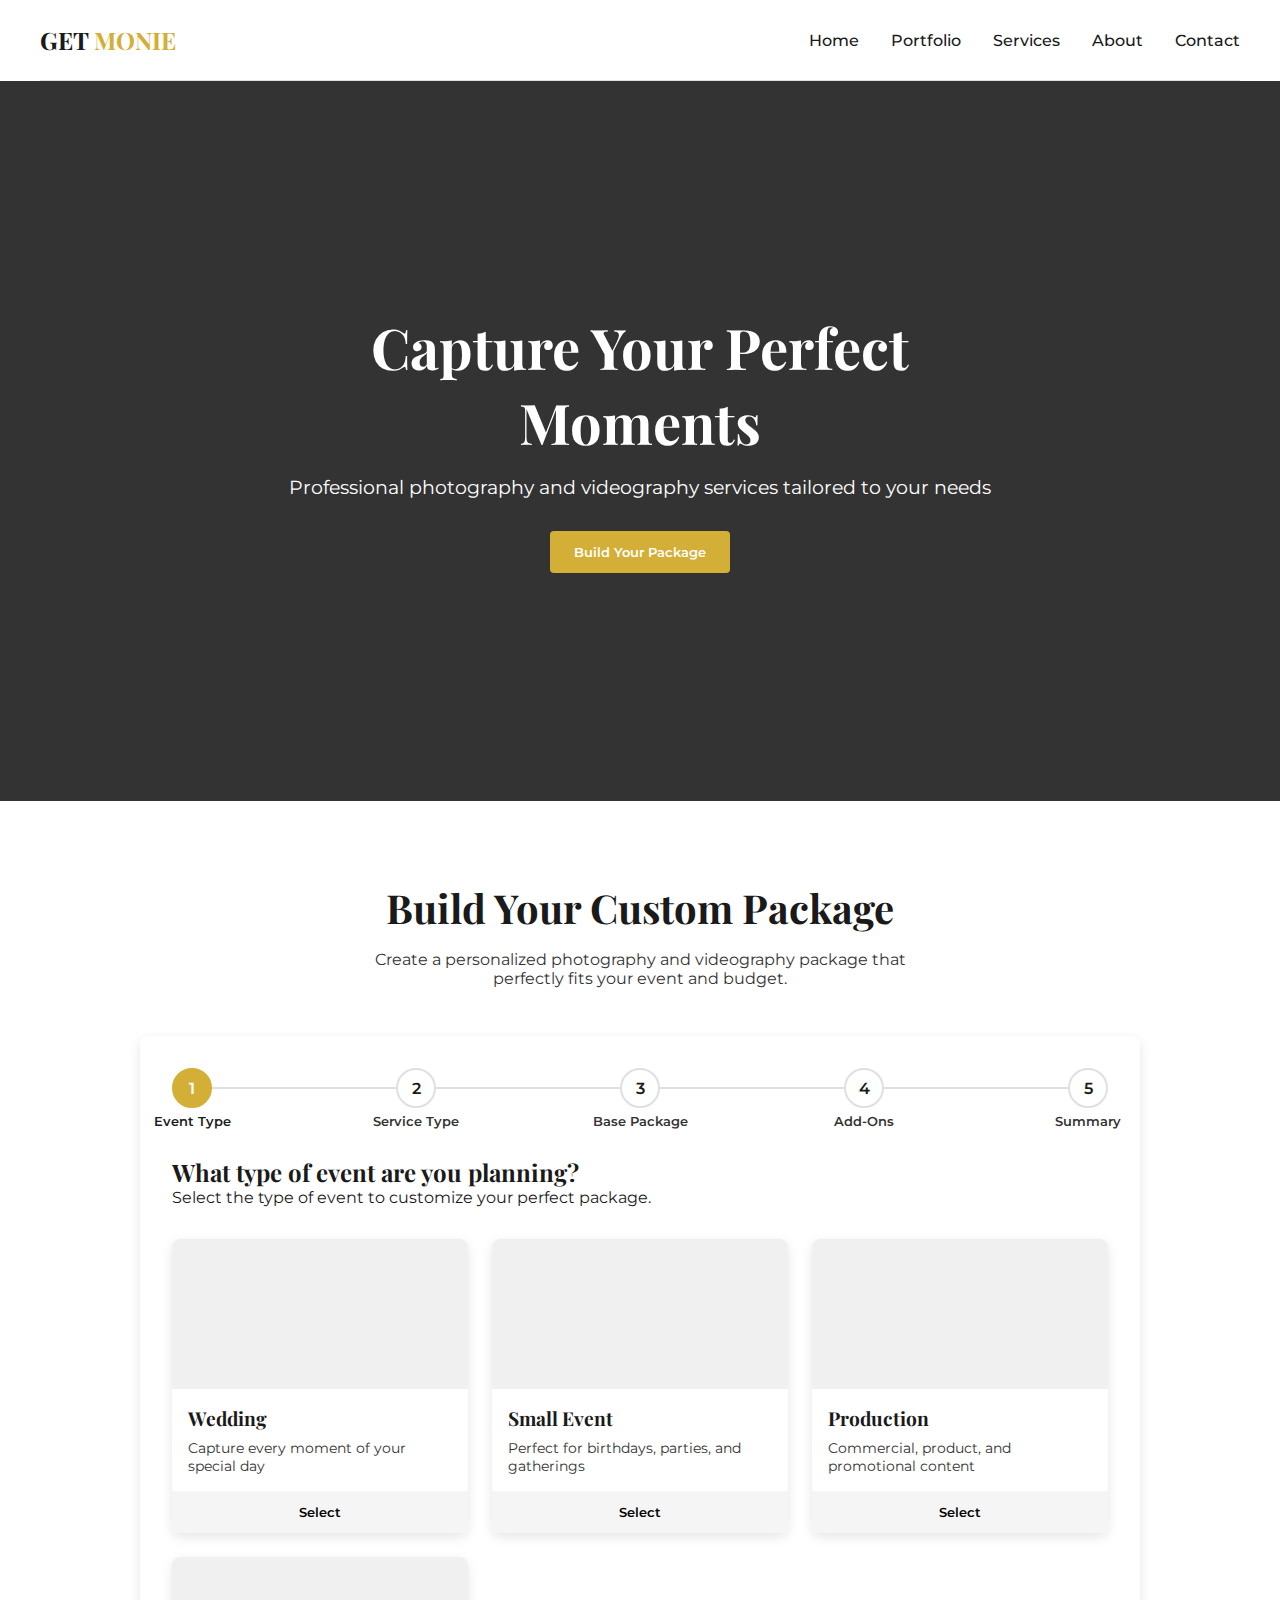
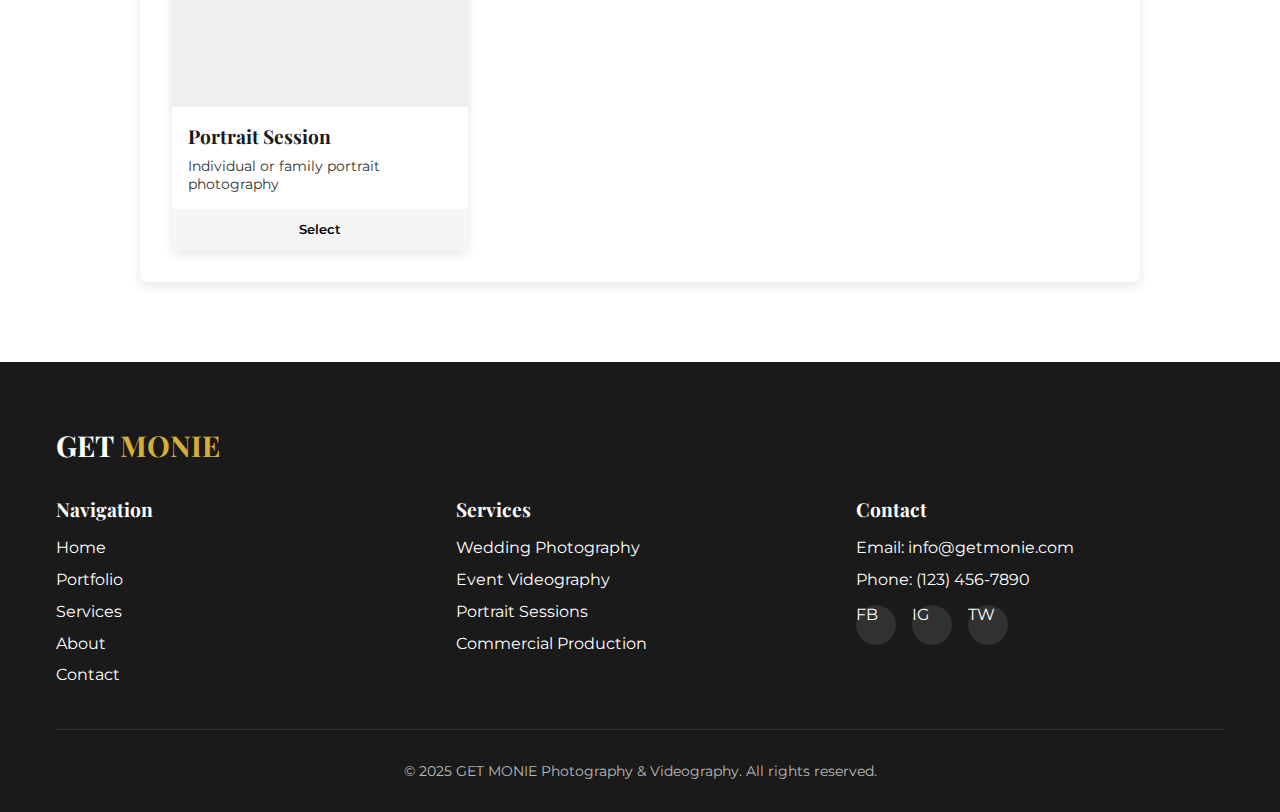
<file: index.html>
<!DOCTYPE html>
<html lang="en">
<head>
    <meta charset="UTF-8">
    <meta name="viewport" content="width=device-width, initial-scale=1.0">
    <title>GET MONIE Photography & Videography Package Builder</title>
    <link rel="preconnect" href="https://fonts.googleapis.com">
    <link rel="preconnect" href="https://fonts.gstatic.com" crossorigin>
    <link href="https://fonts.googleapis.com/css2?family=Montserrat:wght@400;500;600;700&family=Playfair+Display:wght@400;700&display=swap" rel="stylesheet">
    <link rel="stylesheet" href="styles.css">
</head>
<body>
    <header class="header container">
        <div class="logo">
            GET <span>MONIE</span>
        </div>
        <nav class="nav">
            <a href="#" class="nav-link">Home</a>
            <a href="#" class="nav-link">Portfolio</a>
            <a href="#" class="nav-link">Services</a>
            <a href="#" class="nav-link">About</a>
            <a href="#" class="nav-link">Contact</a>
        </nav>
    </header>

    <section class="hero">
        <div class="hero-content">
            <h1>Capture Your Perfect Moments</h1>
            <p>Professional photography and videography services tailored to your needs</p>
            <button class="cta-button" onclick="scrollToBuilder()">Build Your Package</button>
        </div>
    </section>

    <section id="package-builder-section" class="section container">
        <div class="section-title">
            <h2>Build Your Custom Package</h2>
            <p>Create a personalized photography and videography package that perfectly fits your event and budget.</p>
        </div>

        <div id="package-builder" class="package-builder">
            <div class="progress-bar">
                <div class="step active" data-text="Event Type">1</div>
                <div class="step" data-text="Service Type">2</div>
                <div class="step" data-text="Base Package">3</div>
                <div class="step" data-text="Add-Ons">4</div>
                <div class="step" data-text="Summary">5</div>
            </div>

            <div class="builder-content">
                <div id="step-1" class="event-type-selection">
                    <h2>What type of event are you planning?</h2>
                    <p>Select the type of event to customize your perfect package.</p>
                    <div class="selection-grid" id="event-type-grid">
                    </div>
                </div>

                <div id="step-2" class="service-type-selection" style="display: none;">
                    <h2>Choose your service type</h2>
                    <p>Select the type of service you need for your <span id="selected-event-name"></span>.</p>
                    <div class="selection-grid" id="service-type-grid">
                    </div>
                    <div class="navigation-buttons">
                        <button onclick="goToPreviousStep()" class="back-button">Back</button>
                    </div>
                </div>

                <div id="step-3" class="base-package-selection" style="display: none;">
                    <h2>Choose your <span id="event-service-title"></span> Package</h2>
                    <p>Select the package that best fits your needs and budget.</p>
                    <div class="view-toggle">
                        <button id="card-view-btn" class="toggle-button active" onclick="setViewMode('card')">
                            Card View
                        </button>
                        <button id="comparison-view-btn" class="toggle-button" onclick="setViewMode('comparison')">
                            Comparison View
                        </button>
                    </div>

                    <div id="package-cards-view" class="package-cards">
                    </div>

                    <div id="package-comparison-view" class="package-comparison" style="display: none;">
                    </div>

                    <div class="navigation-buttons">
                        <button onclick="goToPreviousStep()" class="back-button">Back</button>
                    </div>
                </div>

                <div id="step-4" class="add-ons-selection" style="display: none;">
                    <h2>Customize your package with add-ons</h2>
                    <p>Enhance your experience with these optional add-ons.</p>

                    <div class="add-ons-container">
                        <div class="add-ons-list">
                            <h3>Available Add-Ons</h3>

                            <div class="category-tabs" id="category-tabs">
                            </div>

                            <div id="add-ons-grid" class="add-ons-grid">
                            </div>
                        </div>

                        <div class="selected-add-ons">
                            <h3>Your Selections</h3>
                            <div id="selected-package" class="selected-package">
                                <div class="package-name">
                                    <h4 id="selected-package-name"></h4>
                                    <p id="selected-package-price"></p>
                                </div>
                                <div class="package-features" id="selected-package-features">
                                </div>
                            </div>

                            <div id="selected-add-ons-list" class="selected-add-ons-list">
                                <p class="empty-message">No add-ons selected yet</p>
                            </div>

                            <div class="total-price">
                                <div class="price-row">
                                    <span>Base Package:</span>
                                    <span id="base-package-price">$0</span>
                                </div>
                                <div class="price-row">
                                    <span>Add-Ons:</span>
                                    <span id="add-ons-price">$0</span>
                                </div>
                                <div class="price-row total">
                                    <span>Total:</span>
                                    <span id="total-price">$0</span>
                                </div>
                            </div>
                        </div>
                    </div>

                    <div class="navigation-buttons">
                        <button onclick="goToPreviousStep()" class="back-button">Back</button>
                        <button onclick="goToNextStep()" class="next-button">Continue to Summary</button>
                    </div>
                </div>

                <div id="step-5" class="summary" style="display: none;">
                    <h2>Your Custom Package Summary</h2>
                    <p>Review your selections before finalizing your package.</p>

                    <div class="summary-container">
                        <div class="summary-section">
                            <h3>Event Details</h3>
                            <div class="summary-row">
                                <span>Event Type:</span>
                                <span id="summary-event-type"></span>
                            </div>
                            <div class="summary-row">
                                <span>Service Type:</span>
                                <span id="summary-service-type"></span>
                            </div>
                        </div>

                        <div class="summary-section">
                            <h3>Selected Package</h3>
                            <div class="summary-row">
                                <span>Package:</span>
                                <span id="summary-package-name"></span>
                            </div>
                            <div class="summary-row">
                                <span>Price:</span>
                                <span id="summary-package-price"></span>
                            </div>
                            <div class="summary-features" id="summary-package-features">
                            </div>
                        </div>

                        <div class="summary-section">
                            <h3>Selected Add-Ons</h3>
                            <div id="summary-add-ons">
                                <p class="empty-message">No add-ons selected</p>
                            </div>
                        </div>

                        <div class="summary-section total-section">
                            <div class="summary-row">
                                <span>Base Package:</span>
                                <span id="summary-base-price"></span>
                            </div>
                            <div class="summary-row">
                                <span>Add-Ons:</span>
                                <span id="summary-addons-price"></span>
                            </div>
                            <div class="summary-row total">
                                <span>Total Price:</span>
                                <span id="summary-total-price"></span>
                            </div>
                        </div>
                    </div>

                    <div class="contact-form">
                        <h3>Ready to Book?</h3>
                        <p>Fill out the form below and we'll contact you to finalize your booking.</p>
                        <form id="booking-form">
                            <div class="form-group">
                                <label for="name">Full Name</label>
                                <input type="text" id="name" name="name" required>
                            </div>
                            <div class="form-group">
                                <label for="email">Email</label>
                                <input type="email" id="email" name="email" required>
                            </div>
                            <div class="form-group">
                                <label for="phone">Phone</label>
                                <input type="tel" id="phone" name="phone" required>
                            </div>
                            <div class="form-group">
                                <label for="event-date">Event Date</label>
                                <input type="date" id="event-date" name="event-date" required>
                            </div>
                            <div class="form-group">
                                <label for="message">Additional Information</label>
                                <textarea id="message" name="message" rows="4"></textarea>
                            </div>
                            <button type="submit" class="submit-button">Submit Booking Request</button>
                        </form>
                    </div>

                    <div class="navigation-buttons">
                        <button onclick="goToPreviousStep()" class="back-button">Back to Add-Ons</button>
                    </div>
                </div>
            </div>
        </div>
    </section>

    <footer class="footer">
        <div class="container">
            <div class="footer-content">
                <div class="footer-logo">
                    GET <span>MONIE</span>
                </div>
                <div class="footer-links">
                    <div class="footer-column">
                        <h3>Navigation</h3>
                        <a href="#">Home</a>
                        <a href="#">Portfolio</a>
                        <a href="#">Services</a>
                        <a href="#">About</a>
                        <a href="#">Contact</a>
                    </div>
                    <div class="footer-column">
                        <h3>Services</h3>
                        <a href="#">Wedding Photography</a>
                        <a href="#">Event Videography</a>
                        <a href="#">Portrait Sessions</a>
                        <a href="#">Commercial Production</a>
                    </div>
                    <div class="footer-column">
                        <h3>Contact</h3>
                        <p>Email: info@getmonie.com</p>
                        <p>Phone: (123) 456-7890</p>
                        <div class="social-icons">
                            <a href="#" class="social-icon">FB</a>
                            <a href="#" class="social-icon">IG</a>
                            <a href="#" class="social-icon">TW</a>
                        </div>
                    </div>
                </div>
            </div>
            <div class="copyright">
                &copy; 2025 GET MONIE Photography & Videography. All rights reserved.
            </div>
        </div>
    </footer>

    <script src="package-builder.js"></script>
</body>
</html>
</file>
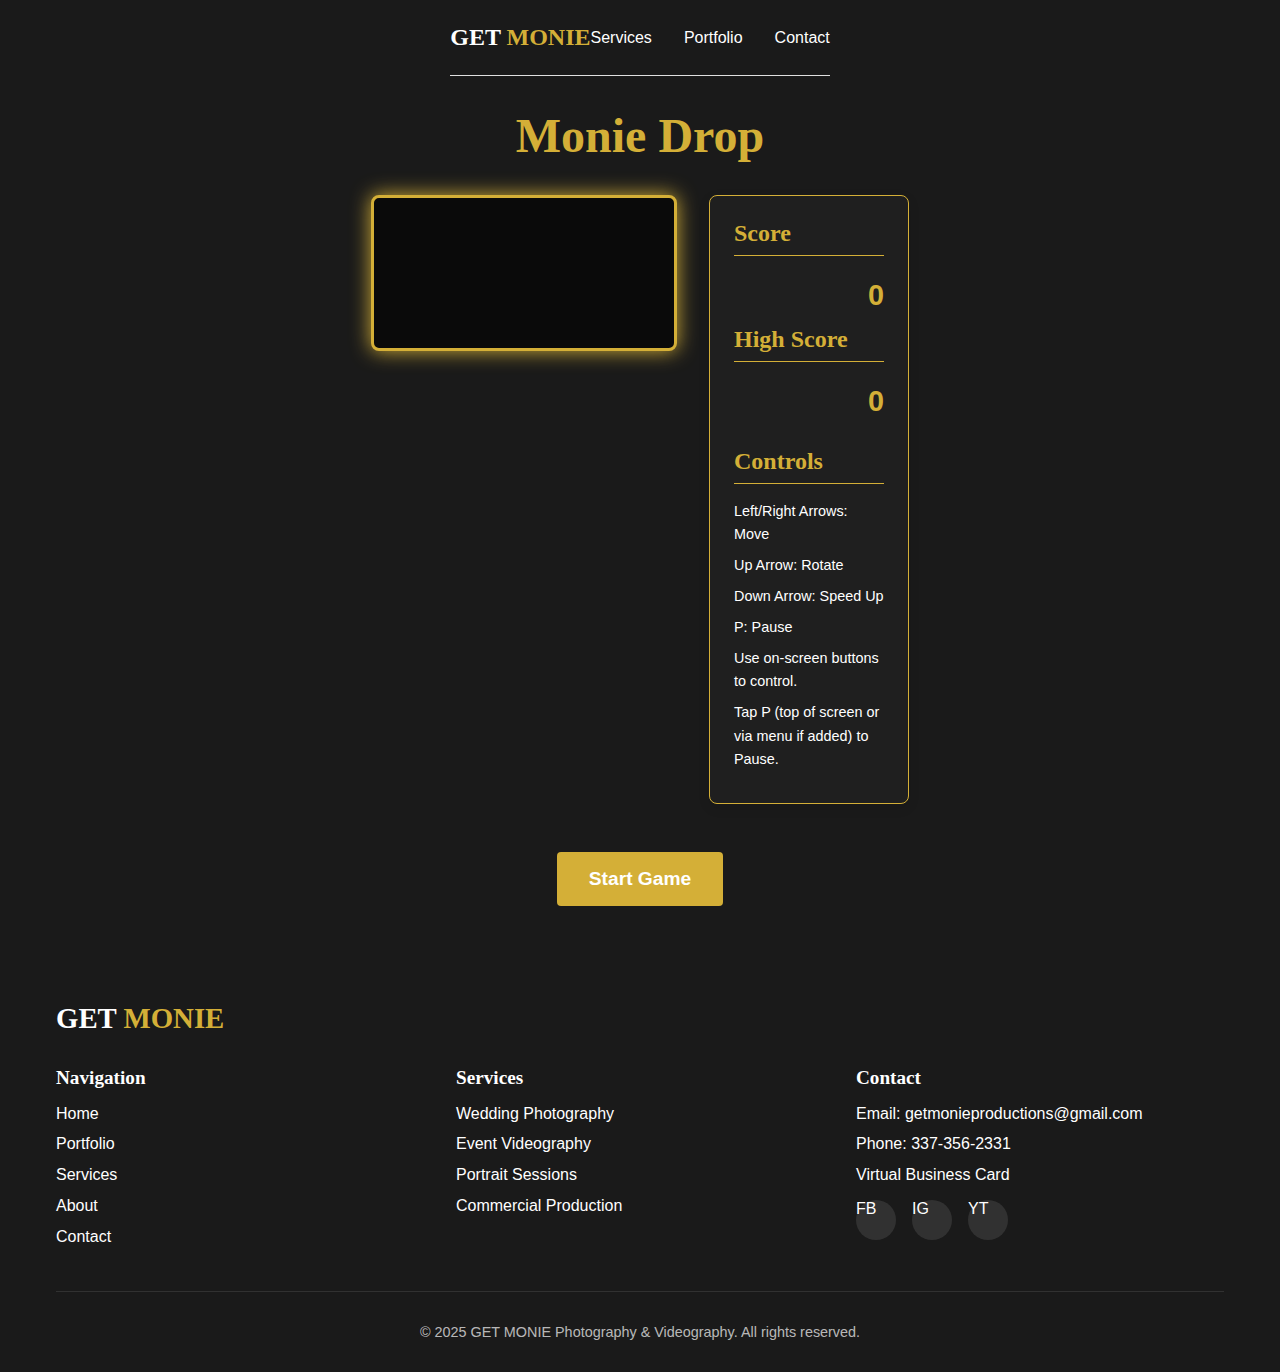
<file: monie-drop.html>
<!DOCTYPE html>
<html lang="en">
<head>
    <meta charset="UTF-8">
    <meta name="viewport" content="width=device-width, initial-scale=1.0">
    <title>Monie Drop Game</title>
    <link rel="stylesheet" href="styles.css">
    <link rel="stylesheet" href="monie-drop.css">
</head>
<body>
    <header class="header container">
        <div class="logo">
            <a href="index.html" style="text-decoration: none; color: inherit;">GET <span>MONIE</span></a>
        </div>
        <nav class="nav">
            <a href="index.html#package-builder-section" class="nav-link">Services</a>
            <a href="https://adobe.ly/3P9IOGN" class="nav-link" target="_blank">Portfolio</a>
            <a href="index.html#footer" class="nav-link">Contact</a>
        </nav>
    </header>

    <main class="container game-container">
        <h1>Monie Drop</h1>
        <div class="game-area">
            <canvas id="monieDropCanvas"></canvas>
            <div class="game-info">
                <div class="score">
                    <h2>Score</h2>
                    <p id="scoreValue">0</p>
                </div>
                <div class="high-score">
                    <h2>High Score</h2>
                    <p id="highScoreValue">0</p>
                </div>
                <div class="controls">
                    <h2>Controls</h2>
                    <!-- Keyboard instructions will be hidden by CSS on smaller screens -->
                    <p class="keyboard-instruction">Left/Right Arrows: Move</p>
                    <p class="keyboard-instruction">Up Arrow: Rotate</p>
                    <p class="keyboard-instruction">Down Arrow: Speed Up</p>
                    <p class="keyboard-instruction">P: Pause</p>
                    <!-- Touch instructions - will be shown by default or if keyboard hidden -->
                    <p class="touch-instruction">Use on-screen buttons to control.</p>
                    <p class="touch-instruction">Tap P (top of screen or via menu if added) to Pause.</p>
                    <!-- Note: Pause button for touch needs to be considered, for now 'P' key is mentioned -->
                </div>
            </div>
        </div>
        <button id="startGameBtn" class="cta-button">Start Game</button>

        <div class="touch-controls-container">
            <button id="touchLeftBtn" class="touch-control-button" aria-label="Move Left">&#x2190;</button>
            <button id="touchRotateBtn" class="touch-control-button" aria-label="Rotate">&#x21BB;</button>
            <button id="touchDownBtn" class="touch-control-button" aria-label="Move Down">&#x2193;</button>
            <button id="touchRightBtn" class="touch-control-button" aria-label="Move Right">&#x2192;</button>
        </div>
    </main>

    <footer class="footer" id="footer">
        <div class="container">
            <div class="footer-content">
                <div class="footer-logo">
                    GET <span>MONIE</span>
                </div>
                <div class="footer-links">
                    <div class="footer-column">
                        <h3>Navigation</h3>
                        <a href="index.html">Home</a>
                        <a href="https://adobe.ly/3P9IOGN" target="_blank">Portfolio</a>
                        <a href="index.html#package-builder-section">Services</a>
                        <a href="#">About</a>
                        <a href="#footer">Contact</a>
                    </div>
                    <div class="footer-column">
                        <h3>Services</h3>
                        <a href="https://youtube.com/playlist?list=PLaBGc1dfIKtSF7ybUANh37c_6wV055FfQ" target="_blank">Wedding Photography</a>
                        <a href="https://youtu.be/JMCvPcut658" target="_blank">Event Videography</a>
                        <a href="https://adobe.ly/3P9IOGN" target="_blank">Portrait Sessions</a>
                        <a href="https://youtu.be/JMCvPcut658" target="_blank">Commercial Production</a>
                    </div>
                    <div class="footer-column">
                        <h3>Contact</h3>
                        <p>Email: getmonieproductions@gmail.com</p>
                        <p>Phone: 337-356-2331</p>
                        <p><a href="https://drive.google.com/file/d/1a3pqkJ_Do3fK2fCQLCQgpwPHPfHwA6Wu/view?usp=sharing" target="_blank">Virtual Business Card</a></p>
                        <div class="social-icons">
                            <a href="https://www.facebook.com/GetMonieProductions/" class="social-icon" target="_blank">FB</a>
                            <a href="https://www.instagram.com/qmoniep/" class="social-icon" target="_blank">IG</a>
                            <a href="https://youtube.com/playlist?list=PLaBGc1dfIKtSF7ybUANh37c_6wV055FfQ" class="social-icon" target="_blank">YT</a>
                        </div>
                    </div>
                </div>
            </div>
            <div class="copyright">
                &copy; 2025 GET MONIE Photography & Videography. All rights reserved.
            </div>
        </div>
    </footer>

    <script src="monie-drop.js"></script>
</body>
</html>
</file>
<file: styles.css>
:root {
  --primary-color: #1A1A1A;
  --secondary-color: #D4AF37;
  --background-color: #FFFFFF;
  --light-gray: #F5F5F5;
  --dark-gray: #333333;
  --success-color: #4CAF50;
  --alert-color: #F44336;
  --border-color: #e0e0e0;
  --shadow: 0 4px 12px rgba(0, 0, 0, 0.1);
  --transition: all 0.3s ease;
}

* {
  box-sizing: border-box;
  padding: 0;
  margin: 0;
}

html,
body {
  max-width: 100vw;
  overflow-x: hidden;
  font-family: 'Montserrat', sans-serif;
  color: var(--primary-color);
  background-color: var(--background-color);
}

h1, h2, h3, h4, h5, h6 {
  font-family: 'Playfair Display', serif;
}

a {
  color: inherit;
  text-decoration: none;
}

button {
  font-family: 'Montserrat', sans-serif;
}

.container {
  max-width: 1200px;
  margin: 0 auto;
  padding: 0 1rem;
}

.header {
  display: flex;
  justify-content: space-between;
  align-items: center;
  padding: 1.5rem 0;
  border-bottom: 1px solid var(--border-color);
}

.logo {
  font-family: 'Playfair Display', serif;
  font-size: 1.5rem;
  font-weight: 700;
}

.logo span {
  color: var(--secondary-color);
}

.nav {
  display: flex;
  gap: 2rem;
}

.nav-link {
  font-weight: 500;
  transition: var(--transition);
}

.nav-link:hover {
  color: var(--secondary-color);
}

.cta-button {
  background-color: var(--secondary-color);
  color: white;
  border: none;
  padding: 0.8rem 1.5rem;
  border-radius: 4px;
  font-weight: 600;
  cursor: pointer;
  transition: var(--transition);
}

.cta-button:hover {
  background-color: #c4a030;
}

.hero {
  height: 80vh;
  display: flex;
  flex-direction: column;
  justify-content: center;
  align-items: center;
  text-align: center;
  background-size: cover;
  background-position: center;
  position: relative;
  color: white;
  background-image: linear-gradient(rgba(0, 0, 0, 0.6), rgba(0, 0, 0, 0.6)), url('https://images.unsplash.com/photo-1537633552985-df8429e8048b?ixlib=rb-1.2.1&auto=format&fit=crop&w=1350&q=80');
}

.hero::before {
  content: '';
  position: absolute;
  top: 0;
  left: 0;
  right: 0;
  bottom: 0;
  background-color: rgba(0, 0, 0, 0.5);
  z-index: 1;
}

.hero-content {
  position: relative;
  z-index: 2;
  max-width: 800px;
  padding: 0 1rem;
}

.hero h1 {
  font-size: 3.5rem;
  margin-bottom: 1rem;
}

.hero p {
  font-size: 1.2rem;
  margin-bottom: 2rem;
}

.section {
  padding: 5rem 0;
}

.section-title {
  text-align: center;
  margin-bottom: 3rem;
}

.section-title h2 {
  font-size: 2.5rem;
  margin-bottom: 1rem;
}

.section-title p {
  color: var(--dark-gray);
  max-width: 600px;
  margin: 0 auto;
}

/* Package Builder Styles */
.package-builder {
  max-width: 1000px;
  margin: 0 auto;
  padding: 2rem;
  background-color: white;
  border-radius: 8px;
  box-shadow: var(--shadow);
}

.progress-bar {
  display: flex;
  justify-content: space-between;
  margin-bottom: 3rem;
  position: relative;
}

.progress-bar::before {
  content: '';
  position: absolute;
  top: 50%;
  left: 0;
  right: 0;
  height: 2px;
  background-color: var(--border-color);
  transform: translateY(-50%);
  z-index: 1;
}

.step {
  width: 40px;
  height: 40px;
  border-radius: 50%;
  background-color: white;
  border: 2px solid var(--border-color);
  display: flex;
  align-items: center;
  justify-content: center;
  font-weight: 600;
  position: relative;
  z-index: 2;
}

.step::after {
  content: attr(data-text);
  position: absolute;
  top: 100%;
  left: 50%;
  transform: translateX(-50%);
  margin-top: 0.5rem;
  white-space: nowrap;
  font-size: 0.8rem;
  color: var(--dark-gray);
}

.step.active {
  background-color: var(--secondary-color);
  border-color: var(--secondary-color);
  color: white;
}

.step.active::after {
  font-weight: 600;
  color: var(--primary-color);
}

.builder-content {
  min-height: 400px;
}

.selection-grid {
  display: grid;
  grid-template-columns: repeat(auto-fill, minmax(220px, 1fr));
  gap: 1.5rem;
  margin-top: 2rem;
}

.selection-card {
  border-radius: 8px;
  overflow: hidden;
  box-shadow: var(--shadow);
  transition: var(--transition);
  cursor: pointer;
  position: relative;
  background-color: white;
}

.selection-card:hover {
  transform: translateY(-5px);
}

.selection-card.selected {
  border: 2px solid var(--secondary-color);
}

.card-image {
  height: 150px;
  background-size: cover;
  background-position: center;
  background-color: #f0f0f0;
}

.selection-card h3 {
  padding: 1rem 1rem 0.5rem;
  font-size: 1.2rem;
}

.selection-card p {
  padding: 0 1rem 1rem;
  font-size: 0.9rem;
  color: var(--dark-gray);
}

.select-button {
  width: 100%;
  padding: 0.8rem;
  background-color: var(--light-gray);
  border: none;
  font-weight: 600;
  cursor: pointer;
  transition: var(--transition);
}

.selection-card:hover .select-button,
.selection-card.selected .select-button {
  background-color: var(--secondary-color);
  color: white;
}

.navigation-buttons {
  display: flex;
  justify-content: space-between;
  margin-top: 2rem;
}

.back-button,
.next-button {
  padding: 0.8rem 1.5rem;
  border-radius: 4px;
  font-weight: 600;
  cursor: pointer;
  transition: var(--transition);
}

.back-button {
  background-color: var(--light-gray);
  border: none;
}

.next-button {
  background-color: var(--secondary-color);
  color: white;
  border: none;
}

.back-button:hover {
  background-color: #e0e0e0;
}

.next-button:hover {
  background-color: #c4a030;
}

/* Package Cards View */
.package-cards {
  display: grid;
  grid-template-columns: repeat(auto-fill, minmax(280px, 1fr));
  gap: 2rem;
  margin-top: 2rem;
}

.package-card {
  border-radius: 8px;
  overflow: hidden;
  box-shadow: var(--shadow);
  transition: var(--transition);
  background-color: white;
  border: 1px solid var(--border-color);
}

.package-card:hover {
  transform: translateY(-5px);
}

.package-card.selected {
  border: 2px solid var(--secondary-color);
}

.package-header {
  padding: 1.5rem;
  text-align: center;
  border-bottom: 1px solid var(--border-color);
}

.package-name {
  font-size: 1.5rem;
  margin-bottom: 0.5rem;
}

.package-price {
  font-size: 2rem;
  font-weight: 700;
  color: var(--secondary-color);
  margin-bottom: 1rem;
}

.package-description {
  font-size: 0.9rem;
  color: var(--dark-gray);
}

.package-features {
  padding: 1.5rem;
}

.feature-item {
  display: flex;
  align-items: flex-start;
  margin-bottom: 1rem;
}

.feature-icon {
  margin-right: 0.5rem;
  color: var(--secondary-color);
}

.feature-text {
  font-size: 0.9rem;
}

.select-package-button {
  width: 100%;
  padding: 1rem;
  background-color: var(--light-gray);
  border: none;
  font-weight: 600;
  cursor: pointer;
  transition: var(--transition);
}

.package-card:hover .select-package-button,
.package-card.selected .select-package-button {
  background-color: var(--secondary-color);
  color: white;
}

/* Package Comparison View */
.package-comparison {
  margin-top: 2rem;
  border-radius: 8px;
  overflow: hidden;
  box-shadow: var(--shadow);
  border: 1px solid var(--border-color);
}

.comparison-table {
  width: 100%;
  border-collapse: collapse;
}

.comparison-table th,
.comparison-table td {
  padding: 1rem;
  text-align: center;
  border-bottom: 1px solid var(--border-color);
}

.comparison-table th {
  background-color: var(--light-gray);
  font-weight: 600;
}

.comparison-table tr:last-child td {
  border-bottom: none;
}

.comparison-table .feature-name {
  text-align: left;
  font-weight: 500;
}

.comparison-table .select-row td {
  padding: 0;
}

.comparison-select-button {
  width: 100%;
  padding: 1rem;
  background-color: var(--light-gray);
  border: none;
  font-weight: 600;
  cursor: pointer;
  transition: var(--transition);
}

.comparison-select-button:hover,
.comparison-select-button.selected {
  background-color: var(--secondary-color);
  color: white;
}

/* View Toggle */
.view-toggle {
  display: flex;
  justify-content: center;
  margin-top: 1rem;
}

.toggle-button {
  padding: 0.5rem 1rem;
  background-color: var(--light-gray);
  border: none;
  font-weight: 500;
  cursor: pointer;
  transition: var(--transition);
}

.toggle-button:first-child {
  border-top-left-radius: 4px;
  border-bottom-left-radius: 4px;
}

.toggle-button:last-child {
  border-top-right-radius: 4px;
  border-bottom-right-radius: 4px;
}

.toggle-button.active {
  background-color: var(--secondary-color);
  color: white;
}

/* Add-Ons Section */
.add-ons-container {
  display: grid;
  grid-template-columns: 1fr 1fr;
  gap: 2rem;
  margin-top: 2rem;
}

.category-tabs {
  display: flex;
  flex-wrap: wrap;
  gap: 0.5rem;
  margin-bottom: 1rem;
}

.category-tab {
  padding: 0.5rem 1rem;
  background-color: var(--light-gray);
  border-radius: 4px;
  font-size: 0.9rem;
  font-weight: 500;
  cursor: pointer;
  transition: var(--transition);
}

.category-tab.active {
  background-color: var(--secondary-color);
  color: white;
}

.add-ons-grid {
  display: grid;
  grid-template-columns: repeat(auto-fill, minmax(200px, 1fr));
  gap: 1rem;
  margin-top: 1rem;
}

.add-on-card {
  border-radius: 8px;
  overflow: hidden;
  box-shadow: var(--shadow);
  transition: var(--transition);
  background-color: white;
  border: 1px solid var(--border-color);
}

.add-on-card.selected {
  border: 2px solid var(--secondary-color);
}

.add-on-header {
  padding: 1rem;
  border-bottom: 1px solid var(--border-color);
}

.add-on-name {
  font-size: 1.1rem;
  margin-bottom: 0.5rem;
}

.add-on-price {
  font-size: 1.2rem;
  font-weight: 700;
  color: var(--secondary-color);
}

.add-on-description {
  padding: 1rem;
  font-size: 0.9rem;
  color: var(--dark-gray);
}

.add-on-button {
  width: 100%;
  padding: 0.8rem;
  background-color: var(--light-gray);
  border: none;
  font-weight: 600;
  cursor: pointer;
  transition: var(--transition);
}

.add-on-card:hover .add-on-button {
  background-color: var(--secondary-color);
  color: white;
}

.add-on-card.selected .add-on-button {
  background-color: var(--alert-color);
  color: white;
}

.selected-add-ons {
  background-color: var(--light-gray);
  border-radius: 8px;
  padding: 1.5rem;
}

.selected-package {
  background-color: white;
  border-radius: 8px;
  padding: 1.5rem;
  margin-bottom: 1.5rem;
  box-shadow: var(--shadow);
}

.package-name {
  display: flex;
  justify-content: space-between;
  align-items: center;
  margin-bottom: 1rem;
}

.package-name h4 {
  font-size: 1.2rem;
}

.package-name p {
  font-size: 1.2rem;
  font-weight: 700;
  color: var(--secondary-color);
}

.package-features {
  margin-top: 1rem;
}

.selected-add-ons-list {
  background-color: white;
  border-radius: 8px;
  padding: 1.5rem;
  margin-bottom: 1.5rem;
  box-shadow: var(--shadow);
  min-height: 100px;
}

.selected-add-on {
  display: flex;
  justify-content: space-between;
  align-items: center;
  padding: 0.8rem 0;
  border-bottom: 1px solid var(--border-color);
}

.selected-add-on:last-child {
  border-bottom: none;
}

.add-on-info {
  flex: 1;
}

.add-on-info h4 {
  font-size: 1rem;
  margin-bottom: 0.2rem;
}

.add-on-info p {
  font-size: 0.9rem;
  color: var(--dark-gray);
}

.add-on-price {
  font-weight: 600;
  color: var(--secondary-color);
}

.remove-add-on {
  background: none;
  border: none;
  color: var(--alert-color);
  cursor: pointer;
  margin-left: 1rem;
}

.total-price {
  background-color: white;
  border-radius: 8px;
  padding: 1.5rem;
  box-shadow: var(--shadow);
}

.price-row {
  display: flex;
  justify-content: space-between;
  margin-bottom: 0.8rem;
}

.price-row.total {
  margin-top: 1rem;
  padding-top: 1rem;
  border-top: 1px solid var(--border-color);
  font-weight: 700;
  font-size: 1.2rem;
}

.empty-message {
  color: var(--dark-gray);
  font-style: italic;
  text-align: center;
  padding: 1rem 0;
}

/* Summary Section */
.summary-container {
  display: grid;
  grid-template-columns: 1fr;
  gap: 1.5rem;
  margin-bottom: 3rem;
}

.summary-section {
  background-color: white;
  border-radius: 8px;
  padding: 1.5rem;
  box-shadow: var(--shadow);
}

.summary-section h3 {
  margin-bottom: 1rem;
  padding-bottom: 0.5rem;
  border-bottom: 1px solid var(--border-color);
}

.summary-row {
  display: flex;
  justify-content: space-between;
  margin-bottom: 0.8rem;
}

.summary-row span:first-child {
  font-weight: 500;
}

.summary-features {
  margin-top: 1rem;
}

.summary-feature {
  display: flex;
  align-items: flex-start;
  margin-bottom: 0.5rem;
}

.summary-feature-icon {
  margin-right: 0.5rem;
  color: var(--success-color);
}

.total-section {
  background-color: var(--light-gray);
}

.summary-row.total {
  margin-top: 1rem;
  padding-top: 1rem;
  border-top: 1px solid var(--border-color);
  font-weight: 700;
  font-size: 1.2rem;
}

.summary-add-on {
  display: flex;
  justify-content: space-between;
  padding: 0.5rem 0;
  border-bottom: 1px solid var(--border-color);
}

.summary-add-on:last-child {
  border-bottom: none;
}

/* Contact Form */
.contact-form {
  background-color: white;
  border-radius: 8px;
  padding: 2rem;
  box-shadow: var(--shadow);
  margin-bottom: 2rem;
}

.contact-form h3 {
  margin-bottom: 0.5rem;
}

.contact-form p {
  margin-bottom: 1.5rem;
  color: var(--dark-gray);
}

.form-group {
  margin-bottom: 1.5rem;
}

.form-group label {
  display: block;
  margin-bottom: 0.5rem;
  font-weight: 500;
}

.form-group input,
.form-group textarea {
  width: 100%;
  padding: 0.8rem;
  border: 1px solid var(--border-color);
  border-radius: 4px;
  font-family: 'Montserrat', sans-serif;
}

.form-group textarea {
  resize: vertical;
}

.submit-button {
  background-color: var(--secondary-color);
  color: white;
  border: none;
  padding: 1rem 2rem;
  border-radius: 4px;
  font-weight: 600;
  cursor: pointer;
  transition: var(--transition);
}

.submit-button:hover {
  background-color: #c4a030;
}

/* Footer */
.footer {
  background-color: var(--primary-color);
  color: white;
  padding: 4rem 0 2rem;
}

.footer-content {
  display: flex;
  flex-direction: column;
  gap: 2rem;
  margin-bottom: 2rem;
}

.footer-logo {
  font-family: 'Playfair Display', serif;
  font-size: 1.8rem;
  font-weight: 700;
}

.footer-logo span {
  color: var(--secondary-color);
}

.footer-links {
  display: grid;
  grid-template-columns: repeat(auto-fit, minmax(200px, 1fr));
  gap: 2rem;
}

.footer-column h3 {
  margin-bottom: 1rem;
  font-size: 1.2rem;
}

.footer-column a,
.footer-column p {
  display: block;
  margin-bottom: 0.8rem;
  transition: var(--transition);
}

.footer-column a:hover {
  color: var(--secondary-color);
}

.social-icons {
  display: flex;
  gap: 1rem;
  margin-top: 1rem;
}

.social-icon {
  display: flex;
  align-items: center;
  justify-content: center;
  width: 40px;
  height: 40px;
  background-color: rgba(255, 255, 255, 0.1);
  border-radius: 50%;
  transition: var(--transition);
}

.social-icon:hover {
  background-color: var(--secondary-color);
}

.copyright {
  text-align: center;
  padding-top: 2rem;
  border-top: 1px solid rgba(255, 255, 255, 0.1);
  font-size: 0.9rem;
  color: rgba(255, 255, 255, 0.7);
}

/* Responsive Styles */
@media (min-width: 768px) {
  .summary-container {
    grid-template-columns: 1fr 1fr;
  }
  
  .summary-container .summary-section:last-child {
    grid-column: span 2;
  }
}

@media (max-width: 768px) {
  .header {
    flex-direction: column;
    gap: 1rem;
  }
  
  .nav {
    flex-wrap: wrap;
    justify-content: center;
  }
  
  .hero h1 {
    font-size: 2.5rem;
  }
  
  .add-ons-container {
    grid-template-columns: 1fr;
  }
}

@media (max-width: 480px) {
  .progress-bar {
    display: none;
  }
  
  .hero h1 {
    font-size: 2rem;
  }
  
  .section-title h2 {
    font-size: 2rem;
  }
  
  .package-cards {
    grid-template-columns: 1fr;
  }
}
</file>
<file: monie-drop.css>
/* Basic Styles for Monie Drop Game */
body {
    font-family: 'Montserrat', sans-serif;
    background-color: var(--primary-color); /* Using existing variable for dark background */
    color: var(--background-color); /* Light text on dark background */
    display: flex;
    flex-direction: column;
    min-height: 100vh;
    margin: 0;
}

.game-container {
    flex-grow: 1;
    display: flex;
    flex-direction: column;
    align-items: center;
    padding-top: 2rem;
    padding-bottom: 2rem;
}

.game-container h1 {
    color: var(--secondary-color); /* Gold color for the game title */
    font-family: 'Playfair Display', serif;
    font-size: 3rem;
    margin-bottom: 2rem;
}

.game-area {
    display: flex;
    gap: 2rem;
    align-items: flex-start;
    margin-bottom: 2rem;
    width: 100%;
    max-width: 800px; /* Max width for the game area */
    justify-content: center;
}

#monieDropCanvas {
    border: 3px solid var(--secondary-color); /* Gold border for the canvas */
    background-color: #0a0a0a; /* Slightly lighter black for game board */
    border-radius: 8px;
    box-shadow: 0 0 20px var(--secondary-color); /* Gold glow effect */
    /* Ensure canvas can shrink and scale */
    max-width: 100%;
    /* Height is set by JS based on ROWS * BLOCK_SIZE.
       If BLOCK_SIZE is fixed, height is fixed.
       For true responsiveness, BLOCK_SIZE might need to be dynamic
       or canvas height capped, which is a larger JS change.
       This CSS change primarily helps width. */
}

.game-container { /* Ensure this container allows content to scroll if it overflows viewport height */
    /* min-height: 100vh; /* This could force it to be too tall if content is short */
    /* Consider overflow-y: auto; if sections within it should scroll, but that's more complex */
}

.game-info {
    background-color: #1f1f1f; /* Darker panel for info */
    padding: 1.5rem;
    border-radius: 8px;
    border: 1px solid var(--secondary-color);
    width: 200px; /* Fixed width for the info panel */
    box-shadow: var(--shadow);
}

.game-info h2 {
    font-family: 'Playfair Display', serif;
    color: var(--secondary-color);
    font-size: 1.5rem;
    margin-bottom: 1rem;
    border-bottom: 1px solid var(--secondary-color);
    padding-bottom: 0.5rem;
}

.game-info p {
    font-size: 1rem;
    line-height: 1.6;
    margin-bottom: 0.5rem;
}

.score #scoreValue, .high-score #highScoreValue {
    font-size: 1.8rem;
    font-weight: 700;
    color: var(--secondary-color);
    text-align: right;
}

.controls {
    margin-top: 1.5rem;
}

.controls p {
    font-size: 0.9rem;
}

#startGameBtn {
    padding: 1rem 2rem;
    font-size: 1.2rem;
    margin-top: 1rem; /* Added some margin for spacing */
}

/* Ensure header and footer from main styles.css are used and styled correctly */
/* The existing .header, .logo, .nav, .footer styles from styles.css should apply */

/* Responsive adjustments for game page */
@media (max-width: 768px) {
    .game-area {
        flex-direction: column;
        align-items: center;
    }

    .game-info {
        width: 80%; /* Make info panel wider on smaller screens */
        max-width: 300px; /* But not too wide */
        margin-top: 2rem;
    }

    .game-container h1 {
        font-size: 2.5rem;
    }
}

@media (max-width: 480px) {
    .game-container h1 {
        font-size: 2rem;
    }
    #monieDropCanvas {
        width: 90vw; /* Adjust canvas size for small screens */
        height: auto; /* Maintain aspect ratio */
    }
    .game-info {
        width: 90vw;
    }
}

/* Touch Controls Styles */
.touch-controls-container {
    display: none; /* Hidden by default, shown via media query for touch devices */
    justify-content: space-around;
    align-items: center;
    width: 100%;
    max-width: 400px; /* Adjust as needed */
    margin: 2rem auto 1rem; /* Spacing from game area and bottom */
    padding: 0.5rem;
    background-color: rgba(255, 255, 255, 0.1); /* Subtle background */
    border-radius: 8px;
}

.touch-control-button {
    background-color: var(--secondary-color);
    color: white;
    border: none;
    border-radius: 50%; /* Circular buttons */
    width: 60px;       /* Size of buttons */
    height: 60px;
    font-size: 1.8rem; /* Size of arrow icons */
    font-weight: bold;
    cursor: pointer;
    transition: var(--transition);
    display: flex;
    justify-content: center;
    align-items: center;
    box-shadow: 0 2px 5px rgba(0,0,0,0.2);
}

.touch-control-button:hover,
.touch-control-button:active {
    background-color: #c4a030; /* Darker gold on hover/active */
    transform: translateY(-2px);
}

/* Show touch controls on smaller screens (typical for touch devices) */
/* This is a common proxy for touch capability, but not perfect. */
/* Ideally, JS would detect touch support and show controls. */
@media (max-width: 768px) { /* Or a more specific breakpoint for touch UIs */
    .touch-controls-container {
        display: flex;
    }
    .game-info .controls p { /* Hide keyboard instructions on small screens */
        /* display: none; Let's keep them for now, but make them smaller */
        font-size: 0.7rem;
        line-height: 1.2;
        margin-bottom: 0.2rem;
    }
    .game-info .controls p.touch-instruction {
        display: block;
        font-size: 0.8rem; /* Make touch instructions slightly more prominent than keyboard ones on mobile */
    }
    .game-info h2 {
        font-size: 1.2rem; /* Smaller headings in info panel */
        margin-bottom: 0.5rem;
    }
    .game-info p, .score #scoreValue, .high-score #highScoreValue {
        font-size: 0.9rem; /* Smaller general text & scores */
    }
    .score #scoreValue, .high-score #highScoreValue {
        font-size: 1.3rem; /* Slightly larger for actual score numbers */
    }
    .game-info {
        padding: 0.8rem; /* Reduced padding */
        width: 90%; /* Ensure it doesn't try to be too wide */
        margin-top: 1rem; /* Reduced margin from canvas */
    }

    .touch-controls-container {
        margin: 1rem auto 0.5rem; /* Reduced margins */
        padding: 0.25rem;
        max-width: 300px; /* Smaller touch control bar */
    }
    .touch-control-button {
        width: 50px; /* Smaller buttons */
        height: 50px;
        font-size: 1.5rem;
    }

    .game-container h1 { /* Game Title */
        font-size: 1.8rem; /* Smaller main game title */
        margin-bottom: 1rem;
    }

    /* Attempt to make the game container fit better, less aggressive than full viewport height */
    .game-container {
        padding-top: 1rem; /* Reduce top padding */
        padding-bottom: 1rem;
    }

    /* If canvas is still too tall due to fixed BLOCK_SIZE * ROWS */
    /* We might need JS to adjust BLOCK_SIZE or ROWS for mobile, */
    /* or accept that canvas itself will scroll if very tall. */
    /* Forcing canvas height with CSS can distort drawing if aspect ratio isn't handled in JS. */
    /* Example: (Use with caution, may distort blocks if BLOCK_SIZE isn't also adjusted) */
    /* #monieDropCanvas { max-height: 60vh; } */

}
</file>
